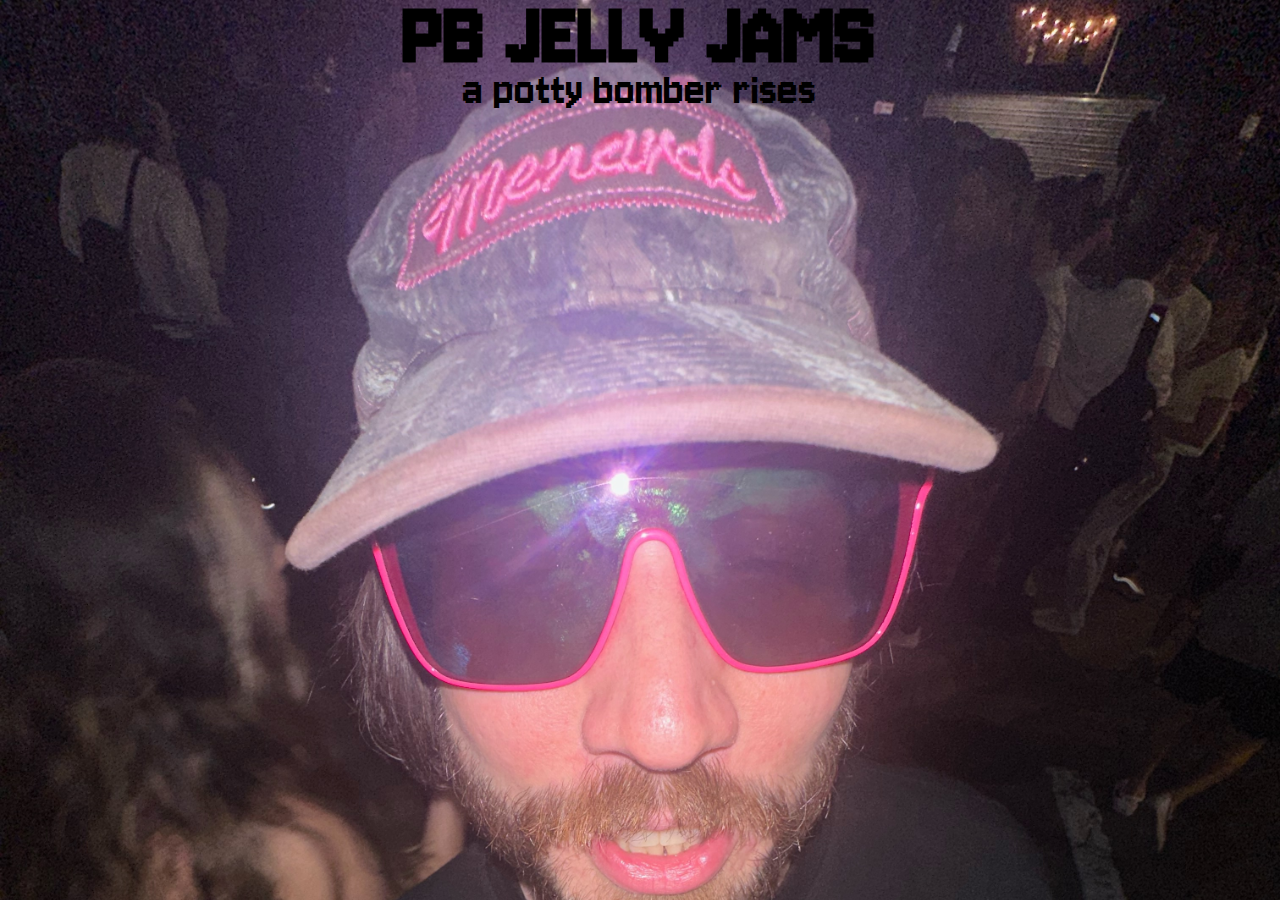
<file: index.html>
<!doctype html>
<html lang="en">
  <head>
    <meta charset="UTF-8" />
    <meta name="viewport" content="width=device-width, initial-scale=1.0" />
    <link rel="icon" type="image/svg+xml" href="assets/iconic-pb.jpg" />
    <link rel="stylesheet" href="/assets/poop.css"/>
    <link rel="preconnect" href="https://fonts.googleapis.com">
    <link rel="preconnect" href="https://fonts.gstatic.com" crossorigin>
    <link href="https://fonts.googleapis.com/css2?family=Jersey+10&family=Yanone+Kaffeesatz:wght@300;400;500;600;700&display=swap" rel="stylesheet">
    <title>Potty Bomber</title>
  </head>
  <body>
	<main>
	    <h1>PB JELLY JAMS</h1>
	    <p>a potty bomber rises</p>
	</main>
  </body>
</html>
</file>
<file: assets/poop.css>
* {
    margin: 0;
}

html, body {
    height: 100%;
}

html, body, main, nav, .ibd-cover-links-wrap, .ibd-links, article:has( > .ibd-story) {
    display: flex;
    flex-direction: column;
}

html {
    font-size: 48px;
    font-family: "Jersey 10", sans-serif;
    background: black;
    color: black;
}

body, main, nav, #menu, #menu > p, .ibd-links, article:has( > .ibd-story) {
    align-items: center;
}

body {
    background: no-repeat 0% 0%/cover url("iconic-pb.jpg");
}

nav {
    color: white;
    text-align: center;
    width: 100%;
    padding-bottom: 0.4rem;
}

#menu {
    display: flex;
    justify-content: center;
    width: 100%;
    background-color: black;
    padding: 0.4rem 0;
    z-index: 1;
    cursor: pointer;
}

#menu > p {
    display: flex;
}

#menuTri {
    font-size: 0.4rem;
    padding-left: 0.2rem;
}

.menu-links-init {
    display: none;
}

.menu-links-closed {
    display: none;
    animation: 500ms ease-in 0s slider-out;
}

.menu-links-open {
    display: block;
    animation: 500ms ease-in 0s slider-in;
}

main {
    width: 100%;
    text-align: center;
}

main article:not(:last-child) {
    padding-bottom: 0.25rem;
}

button {
    color: inherit;
    padding-block: 0;
    padding: 0;
    background-color: transparent;
    border: none;
    font-family: inherit;
    cursor: inherit;
}

a {
    text-decoration: none;
    color: inherit;
    display: inline-block;
}

ul {
    list-style-type: disclosure-closed;
    padding-inline-start: 0;
    width: fit-content;
}

li:hover {
    color: white;
}

article h1 {
    padding-bottom: 0.25rem;
}

h1 {
    font-size: 2rem;
    line-height: 1.5rem;
}

h2 {
    font-size: 1.5rem;
}

p {
    font-style: inherit;
    font-size: 1rem;
    line-height: 0.75rem;
}

img {
    max-width: 320px;
}

.ibd-font {
    color: white;
}

.ibd-cover-wrap {
    display: flex;
    background-color: rgba(0, 0, 0, 0.7);
    border-radius: 10px;
    padding: 0.15rem;
    margin-bottom: 0.25rem;
}

.ibd-cover-wrap > img {
    border-radius: 6px;
}

.ibd-links {
    background-color: rgba(0, 0, 0, 0.7);
    border-radius: 8px;
    padding: 0.4rem;
}

article:has( > .ibd-story) {
    background-color: black;
    padding: 0.5rem 0;
    width: 100%;
}

.ibd-story {
    padding: 0 0.4rem;
    max-width: 1400px;
}

h3:has(+ .ibd-story) {
    padding-bottom: 0.2rem;
}

.ibd-story > p {
    font-size: 0.8rem;
    line-height: 0.65rem;
    text-align: left;
    padding: 0.2rem 0;
}

.ibd-story > img {
    padding: 0.6rem 0;
}

.flasher {
    animation-name: flash;
    animation-duration: 3s;
    animation-iteration-count: infinite;
}

@keyframes flash {
    0% {
	color: black;
    }

    40% {
	color: white;
    }

    80% {
	color: #FE74BF;
    }
}

@keyframes slider-in {
    0% {
	transform: translateY(-100%);
    }

    20% {
	transform: translateY(-80%);
    }

    40% {
	transform: translateY(-60%);
    }

    80% {
	transform: translateY(20%);
    }
}

@keyframes slider-out {
    0% {
	transform: translateY(0%);
	display: block;
    }

    20% {
	transform: translateY(-40%);
	display: block;
    }

    40% {
	transform: translateY(-80%);
	display: block;
    }

    60% {
	transform: translateY(-100%);
	display: none;
    }
}

@media (min-width: 900px) {
    img {
	max-width: 600px;
    }

    main article.ibd-cover-links-wrap {
	padding: 1rem 0 4rem 0;
    }

    .ibd-cover-links-wrap {
        flex-direction: row;
	align-items: center;
    }

    .ibd-cover-wrap {
	margin-bottom: 0;
    }

    .ibd-cover-wrap > img {
	max-width: 400px;
    }

    .ibd-links {
	margin-left: 0.5rem;
	justify-content: center;
	width: 300px;
	height: fit-content;
    }
    
    h3:has(+ .ibd-story) {
	font-size: 3rem;
    }
}
</file>
